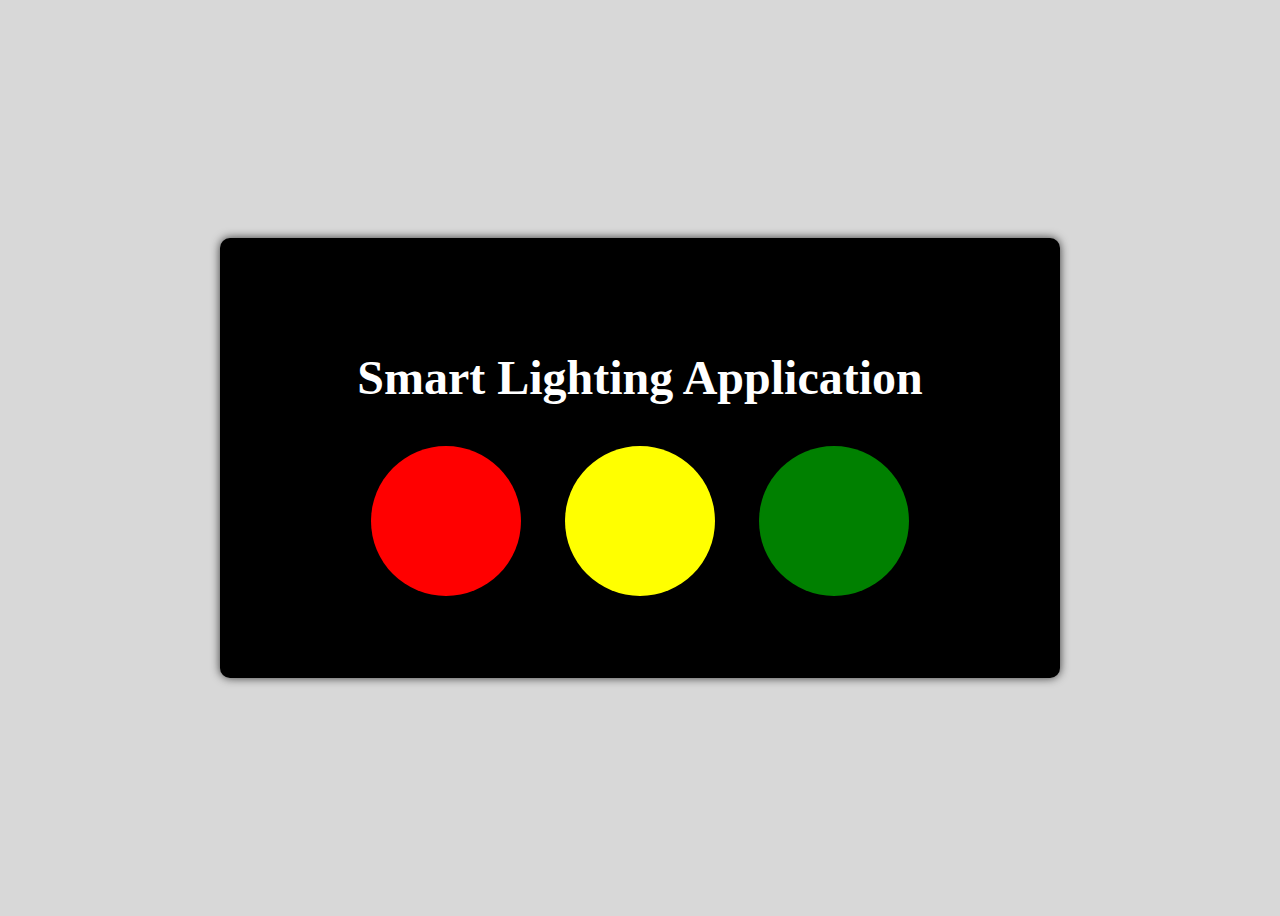
<file: topic2/index.html>
<!DOCTYPE html>
<html>
<head>
  <meta charset="UTF-8">
  <title>Smart Lighting Application</title>
  <link rel="stylesheet" href="styles.css">
</head>
<body>
  <div class="container">
    <h1>Smart Lighting Application</h1>
    <br>
    <div class="lighting-box">
      <table id="mytable">
        <tr>
          <td><div class="light" id="light1"></div></td>
          <td><div class="light" id="light2"></div></td>
          <td><div class="light" id="light3"></div></td>
        </tr>
      </table>
    </div>
  </div>
  <script src="https://code.jquery.com/jquery-3.6.0.min.js"></script>
  <script src="app.js"></script>
</body>
</html>
</file>
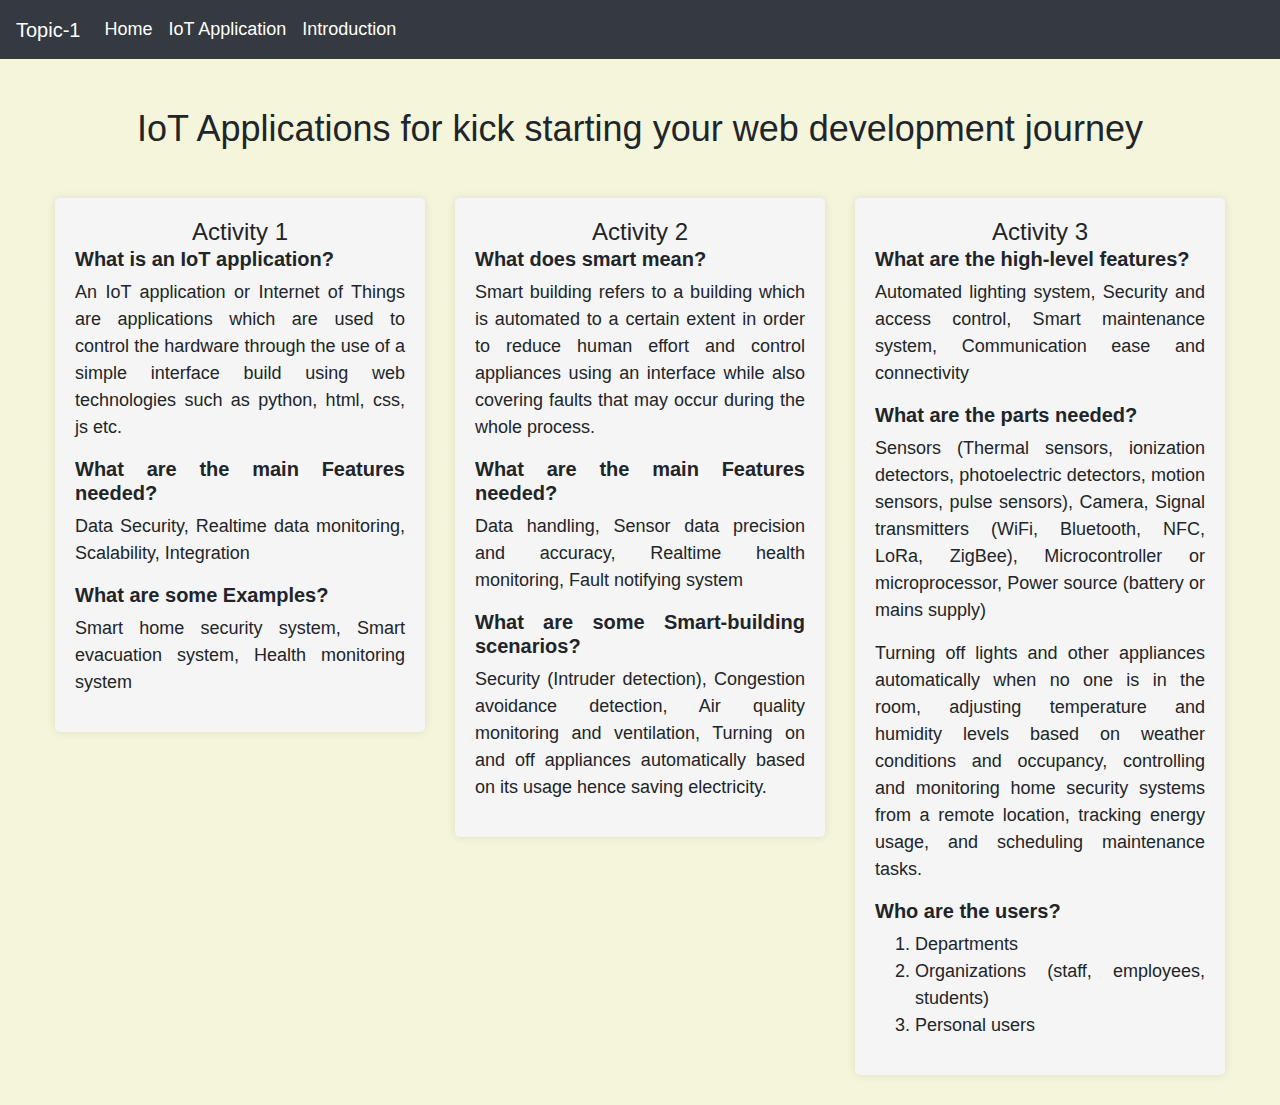
<file: topic1/home.html>
<!DOCTYPE html>
<html>
  <head>
    <meta charset="utf-8">
    <meta name="description" content="A web page about IoT Applications">
    <meta name="author" content="Aryan Duggal">
    <meta name="viewport" content="width=device-width, initial-scale=1.0">
    <title>IoT Applications</title>
    <link rel="stylesheet" href="https://stackpath.bootstrapcdn.com/bootstrap/4.3.1/css/bootstrap.min.css">
    <link rel="stylesheet" href="style.css">   
  </head>
  <body>
    <nav class="navbar navbar-expand-lg navbar-dark bg-dark">
      <a class="navbar-brand" href="#">Topic-1</a>
      <button class="navbar-toggler" type="button" data-toggle="collapse" data-target="#navbarNav" aria-controls="navbarNav" aria-expanded="false" aria-label="Toggle navigation">
        <span class="navbar-toggler-icon"></span>
      </button>
      <div class="collapse navbar-collapse" id="navbarNav">
        <ul class="navbar-nav">
          <li class="nav-item">
            <a class="nav-link text-white" href="home.html">Home</a> 
          </li>
          <li class="nav-item">
            <a class="nav-link text-white" href="iot-applications.html">IoT Application</a>           
          </li>
          <li class="nav-item">
            <a class="nav-link text-white" href="introduction.html">Introduction</a>           
          </li>       
        </ul>
      </div>
    </nav>
    <div class="container">
      <h1 class="mt-5 text-center">IoT Applications for kick starting your web development journey</h1>
      <div class="row mt-5">
        <div class="col-md-4">
          <div class="activity-box">
            <h2 class="text-center">Activity 1</h2>
            <h3>What is an IoT application?</h3>
            <p>An IoT application or Internet of Things are applications which are used to control the hardware through the use of a simple interface build using web technologies such as python, html, css, js etc.</p>
            <h3>What are the main Features needed?</h3>
            <p>Data Security, Realtime data monitoring, Scalability, Integration</p>
            <h3>What are some Examples?</h3>
            <p>Smart home security system, Smart evacuation system, Health monitoring system</p>
          </div>
        </div>
        <div class="col-md-4">
          <div class="activity-box">
            <h2 class="text-center">Activity 2</h2>
            <h3>What does smart mean?</h3>
            <p>Smart building refers to a building which is automated to a certain extent in order to reduce human effort and control appliances using an interface while also covering faults that may occur during the whole process.</p>
            <h3>What are the main Features needed?</h3>
            <p>Data handling, Sensor data precision and accuracy, Realtime health monitoring, Fault notifying system</p>
            <h3>What are some Smart-building scenarios?</h3>
            <p>Security (Intruder detection), Congestion avoidance detection, Air quality monitoring and ventilation, Turning on and off appliances automatically based on its usage hence saving electricity.</p>
          </div>
        </div>
        <div class="col-md-4">
          <div class="activity-box">
            <h2 class="text-center">Activity 3</h2>
            <h3>What are the high-level features?</h3>
            <p>Automated lighting system, Security and access control, Smart maintenance system, Communication ease and connectivity</p>
            <h3>What are the parts needed?</h3>
            <p>Sensors (Thermal sensors, ionization detectors, photoelectric detectors, motion sensors, pulse sensors), Camera, Signal transmitters (WiFi, Bluetooth, NFC, LoRa, ZigBee), Microcontroller or microprocessor, Power source (battery or mains supply)</p>
            <p>Turning off lights and other appliances automatically when no one is in the room, adjusting temperature and humidity levels based on weather conditions and occupancy, controlling and monitoring home security systems from a remote location, tracking energy usage, and scheduling maintenance tasks.</p>
            <h3>Who are the users?</h3>
            <ol>              
              <li>Departments</li>
              <li>Organizations (staff, employees, students)</li>
              <li>Personal users</li>           
            </ol>
          </div>
        </div>
      </div>
    </div>              
   </body>
</html>
</file>
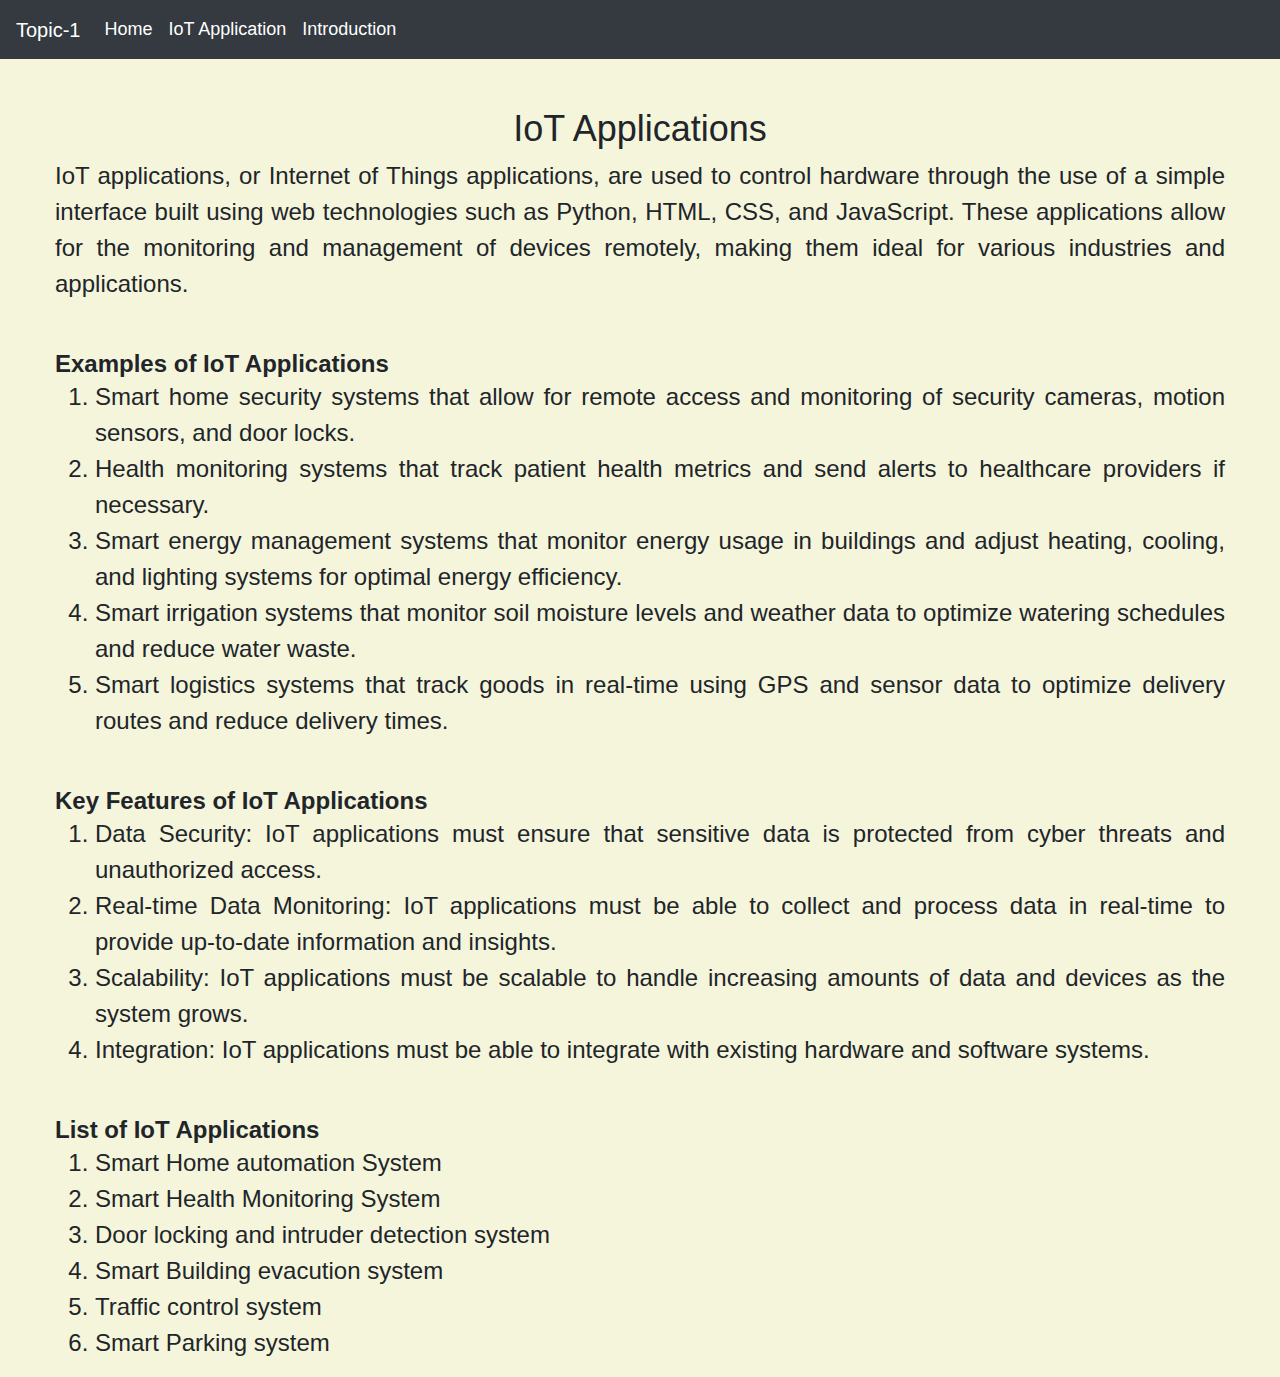
<file: topic1/iot-applications.html>
<!DOCTYPE html>
<html>
  <head>
    <meta charset="utf-8">
    <meta name="description" content="A web page about IoT Applications">
    <meta name="author" content="Aryan Duggal">
    <meta name="viewport" content="width=device-width, initial-scale=1.0">
    <title>IoT Applications</title>
    <link rel="stylesheet" href="https://stackpath.bootstrapcdn.com/bootstrap/4.3.1/css/bootstrap.min.css">
    <link rel="stylesheet" href="style.css">   
    <style>
        h2{
            font-weight: bold;
        }
        p,ol{
            font-size: 24px;
            text-align: justify;
            margin-top: auto;
            font-family: Arial, Helvetica, sans-serif;
        }
    </style>
</head>
  <body>
    <nav class="navbar navbar-expand-lg navbar-dark bg-dark">
      <a class="navbar-brand" href="#">Topic-1</a>
      <button class="navbar-toggler" type="button" data-toggle="collapse" data-target="#navbarNav" aria-controls="navbarNav" aria-expanded="false" aria-label="Toggle navigation">
        <span class="navbar-toggler-icon"></span>
      </button>
      <div class="collapse navbar-collapse" id="navbarNav">
        <ul class="navbar-nav">
          <li class="nav-item">
            <a class="nav-link text-white" href="home.html">Home</a> 
          </li>
          <li class="nav-item">
            <a class="nav-link text-white" href="iot-applications.html">IoT Application</a>           
          </li>
          <li class="nav-item">
            <a class="nav-link text-white" href="introduction.html">Introduction</a>           
          </li>
        </ul>
      </div>
    </nav>
    <div class="container">
      <h1 class="mt-5 text-center">IoT Applications</h1>
      <p>IoT applications, or Internet of Things applications, are used to control hardware through the use of a simple interface built using web technologies such as Python, HTML, CSS, and JavaScript. These applications allow for the monitoring and management of devices remotely, making them ideal for various industries and applications.</p>
      <h2 class="mt-5">Examples of IoT Applications</h2>
      <ol>
        <li>Smart home security systems that allow for remote access and monitoring of security cameras, motion sensors, and door locks.</li>
        <li>Health monitoring systems that track patient health metrics and send alerts to healthcare providers if necessary.</li>
        <li>Smart energy management systems that monitor energy usage in buildings and adjust heating, cooling, and lighting systems for optimal energy efficiency.</li>
        <li>Smart irrigation systems that monitor soil moisture levels and weather data to optimize watering schedules and reduce water waste.</li>
        <li>Smart logistics systems that track goods in real-time using GPS and sensor data to optimize delivery routes and reduce delivery times.</li>
      </ol>
      <h2 class="mt-5">Key Features of IoT Applications</h2>
      <ol>
        <li>Data Security: IoT applications must ensure that sensitive data is protected from cyber threats and unauthorized access.</li>
        <li>Real-time Data Monitoring: IoT applications must be able to collect and process data in real-time to provide up-to-date information and insights.</li>
        <li>Scalability: IoT applications must be scalable to handle increasing amounts of data and devices as the system grows.</li>
        <li>Integration: IoT applications must be able to integrate with existing hardware and software systems.</li>
      </ol>
      <h2 class="mt-5">List of IoT Applications</h2>
      <ol>
        <li>Smart Home automation System</li>
        <li>Smart Health Monitoring System</li>
        <li>Door locking and intruder detection system</li>
        <li>Smart Building evacution system</li>
        <li>Traffic control system</li>
        <li>Smart Parking system</li>
      </ol>
    </div>              
   </body>
</html>
</file>
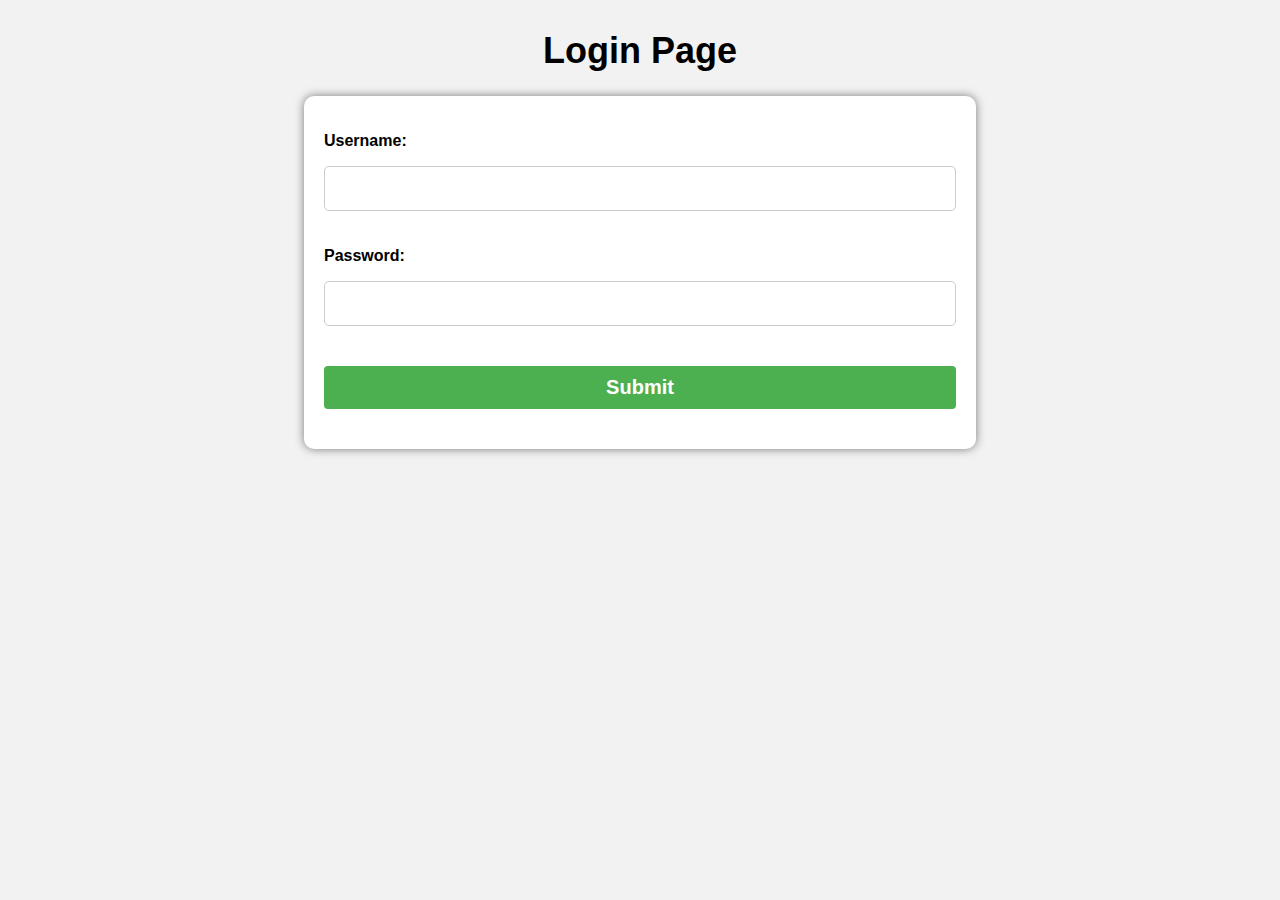
<file: topic3/login.html>
<!DOCTYPE html>
<html>
<head>
	<title>Login</title>
	<link rel="stylesheet" type="text/css" href="style.css">
</head>
<body>
	<h1>Login Page</h1>
	<form id="login-form" class="login-box">
		<label for="username"><p>Username:</p></label>
		<input type="text" id="username" name="username">
		<label for="password"><p>Password:</p></label>
		<input type="password" id="password" name="password">
		<input type="submit" value="Submit">
	</form>    
	<script src="login.js"></script>
</body>
</html>
</file>
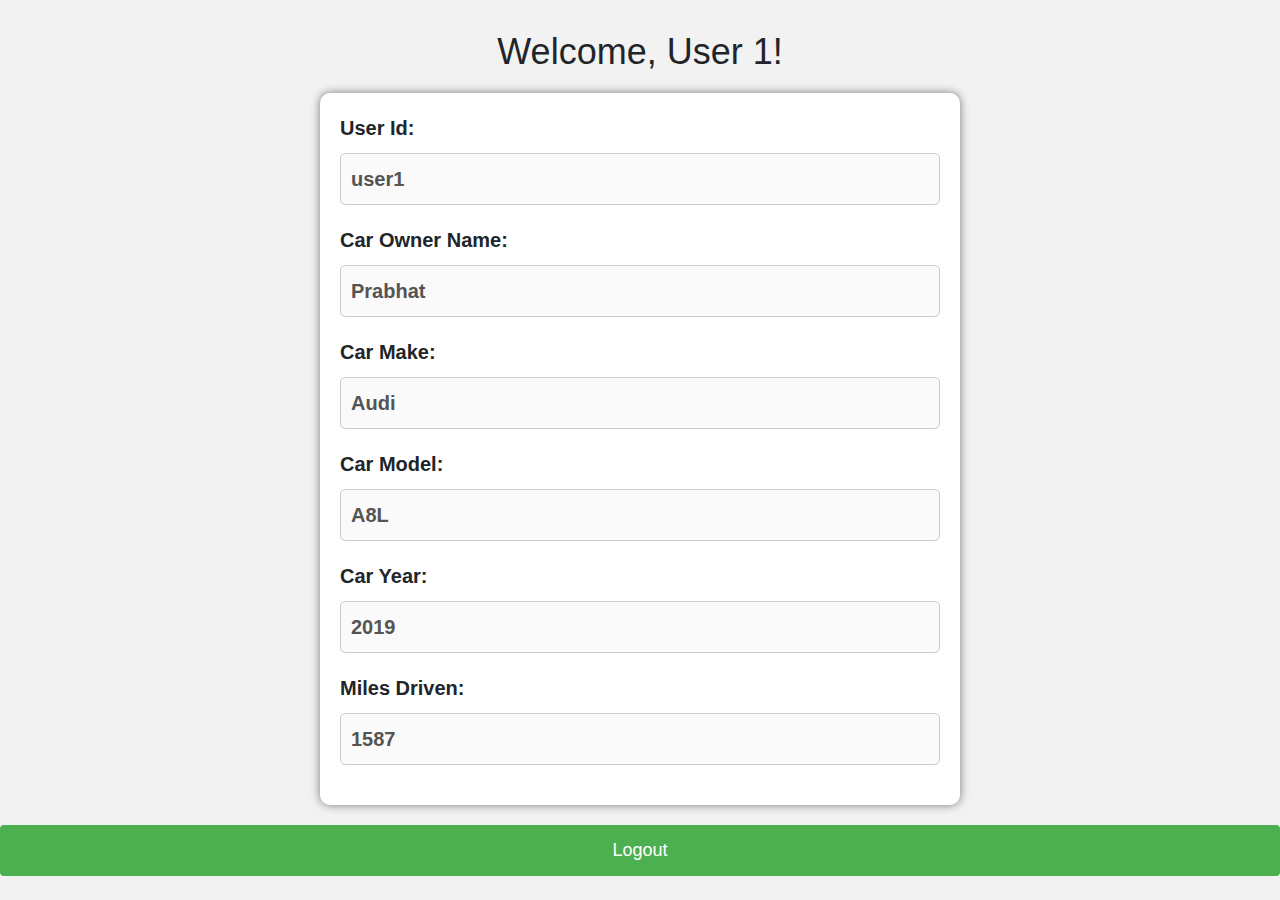
<file: topic3/user1.html>
<!DOCTYPE html>
<html>
  <head>
    <title>User1 Dashboard</title>
    <link rel="stylesheet" type="text/css" href="userstyle.css">
  </head>
  <body>
    <h1>Welcome, User 1!</h1>
    <form>
      <label for="username">User Id:</label>
      <input type="text" id="username" name="username" value="user1" disabled><br>

      <label for="name">Car Owner Name:</label>
      <input type="text" id="name" name="name" value="Prabhat" disabled><br>

      <label for="carMake">Car Make:</label>
      <input type="text" id="carMake" name="carMake" value="Audi" disabled><br>

      <label for="carModel">Car Model:</label>
      <input type="text" id="carModel" name="carModel" value="A8L" disabled><br>

      <label for="carYear">Car Year:</label>
      <input type="text" id="carYear" name="carYear" value="2019" disabled><br>

      <label for="carRange">Miles Driven:</label>
      <input type="text" id="carRange" name="carRange" value="1587" disabled>
    </form>
    <button id="logout-button" onclick="location.href='login.html';">Logout</button>
  </body>
</html>
</file>
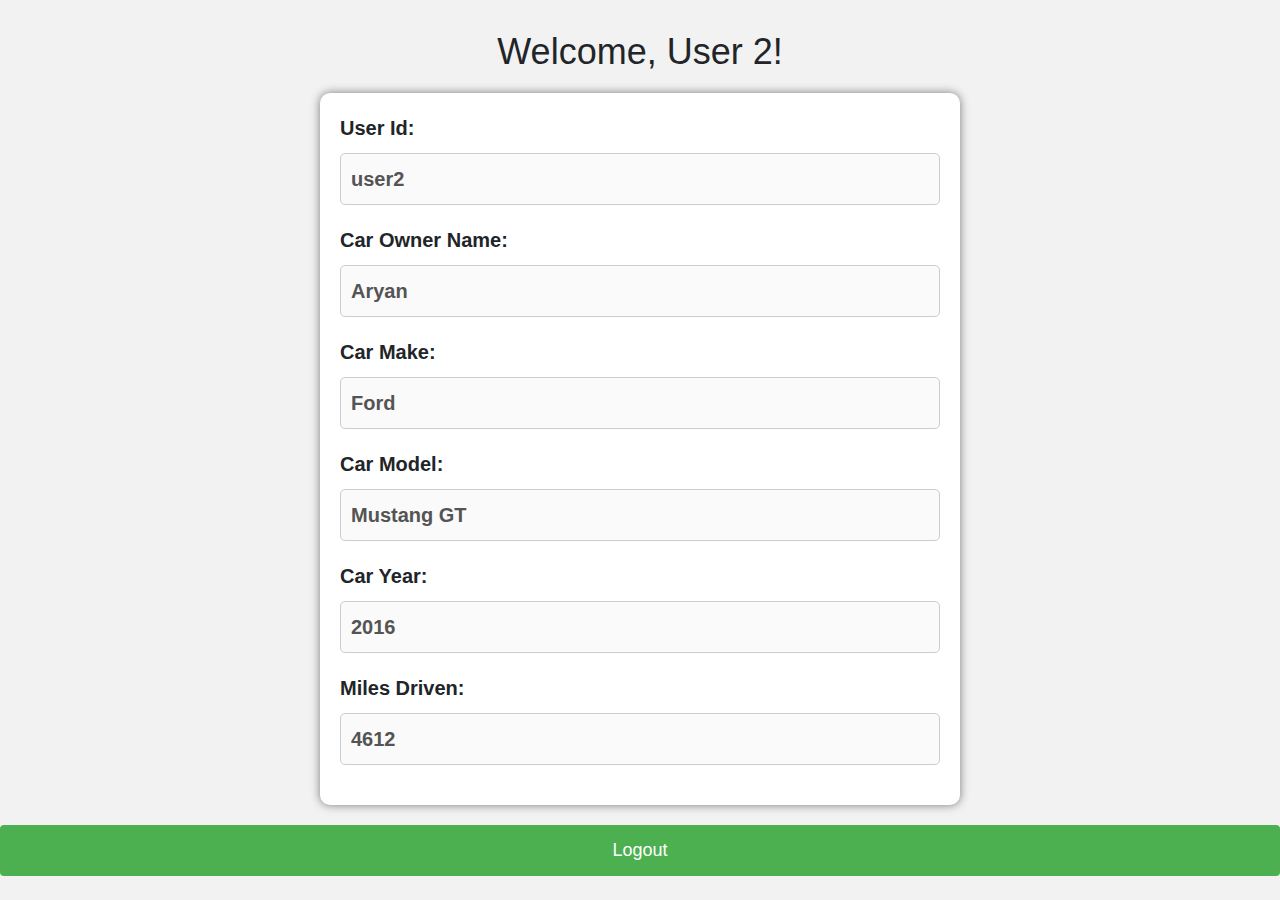
<file: topic3/user2.html>
<!DOCTYPE html>
<html>
  <head>
    <title>User2 Dashboard</title>
    <link rel="stylesheet" type="text/css" href="userstyle.css">
  </head>
  <body>
    <h1>Welcome, User 2!</h1>
    <form>
      <label for="username">User Id:</label>
      <input type="text" id="username" name="username" value="user2" disabled><br>

      <label for="name">Car Owner Name:</label>
      <input type="text" id="name" name="name" value="Aryan" disabled><br>

      <label for="carMake">Car Make:</label>
      <input type="text" id="carMake" name="carMake" value="Ford" disabled><br>

      <label for="carModel">Car Model:</label>
      <input type="text" id="carModel" name="carModel" value="Mustang GT" disabled><br>

      <label for="carYear">Car Year:</label>
      <input type="text" id="carYear" name="carYear" value="2016" disabled><br>

      <label for="carRange">Miles Driven:</label>
      <input type="text" id="carRange" name="carRange" value="4612" disabled><br>      
    </form>    
        <button id="logout-button" onclick="location.href='login.html';">Logout</button>
  </body>
</html>
</file>
<file: topic2/styles.css>
body {
  background-color:#D8D8D8;
  display: flex;
  justify-content: center;
  align-items: center;
  height: 100vh;
}

.container {
  background-color: black;
  border-radius: 10px;
  padding: 20px;
  width: 800px;
  height: 400px;
  box-shadow: 0px 0px 10px 0px rgba(0,0,0,0.75);
  display: flex;
  justify-content: center;
  align-items: center;
  flex-direction: column;
}

h1 {
  font-size: 48px;
  color: white;
  text-align: center;
  margin-bottom: 20px;
}

input[type="color"] {
  width: 30px;
  height: 30px;
  padding: 0;
  border: none;
  outline: none;
  margin-left: 10px;
  cursor: pointer;
}

.lights {
  display: flex;
  justify-content: center;
  margin-bottom: 20px;
}

.light {
  width: 150px;
  height: 150px;
  border-radius: 50%;
  margin: 0 20px;
}

#light1 { background-color: red; }
#light2 { background-color: yellow; }
#light3 { background-color: green; }

.controls {
  display: flex;
  align-items: center;
  margin-top: 20px;
  color: white;
  font-size: 18px;
}
</file>
<file: topic1/style.css>
body {
    background-color: beige;
  }
  
  /* Style the navbar */
  .navbar {
    background-color: black;
    font-size: 20px;
  }
  
  /* Style the links inside the navbar */
  .navbar a {
    color: white;
    text-decoration: none;
  }
  
  /* Style the active link */
  .active {
    color: white;
    text-decoration: underline;
  }

  h1 {
    font-size: 36px;
    text-align: center;
    margin-top: 30px;
  }
  

  h2 {
    font-size: 24px;
    text-align: justify;
    margin-top: auto;
    margin-bottom: auto;
  }

  h3 {
    font-size: 20px;
    text-align: justify;
    margin-top: auto;
    font-weight: bold;
  }

  p,ol,ul {
    font-family: Arial, Helvetica, sans-serif;
    font-size: 18px;
    line-height: 1.5;
    text-align: justify;
    align-self: auto;
  }
  
  pre {
    font-family: 'Times New Roman', Times, serif;
    font-size: 18px;
    line-height: 1.0;
    text-align: justify;
  }
  
  .activity-box {
    background-color: whitesmoke;
    padding: 20px;
    border-radius: 5px;
    margin-bottom: 30px;
    box-shadow: 0px 0px 10px rgba(0, 0, 0, 0.1);
  }
  
  .container {
    max-width: 1200px; /* Increase the max-width to 1200px */
    margin: 0 auto;
  }
</file>
<file: topic3/style.css>
body {
    font-family: Arial, sans-serif;
    background-color: #f2f2f2;
  }
  
  h1 {
    font-size: 36px;
    text-align: center;
    margin-top: 30px;
  }
  
  .login-box {
    width: 50%;
    margin: 0 auto;
    padding: 20px;
    border-radius: 10px;
    background-color: #fff;
    box-shadow: 0px 0px 10px 0px rgba(0,0,0,0.5);
  }
  
  label p {
    font-weight: bold;
  }
  
  input[type="text"],
  input[type="password"],
  input[type="submit"] {
    width: 100%;
    padding: 10px;
    border-radius: 5px;
    border: 1px solid #ccc;
    box-sizing: border-box;
    margin-bottom: 20px;
    font-size: 20px;
    font-weight: bold;
  }
  
  input[type="submit"] {
    background-color: #4CAF50;
    color: white;
    border: none;
    border-radius: 4px;
    cursor: pointer;
    margin-top: 20px;
  }
  
  input[type="submit"]:hover {
    background-color: #45a049;
  }
</file>
<file: topic3/userstyle.css>
@import url('https://maxcdn.bootstrapcdn.com/bootstrap/4.0.0/css/bootstrap.min.css');

body {
    font-family: Arial, sans-serif;
    background-color: #f2f2f2;
    font-size: 18px;
  }
  
  h1 {
    font-size: 36px;
    text-align: center;
    margin-top: 30px;
    margin-bottom: 20px;
  }
  
  form {
    width: 50%;
    margin: 0 auto;
    padding: 20px;
    border-radius: 10px;
    background-color: #fff;
    box-shadow: 0px 0px 10px 0px rgba(0, 0, 0, 0.5);
  }
  
  label {
    display: block;
    margin-bottom: 10px;
    font-weight: bold;
    font-size: 20px;
  }
  
  input[type="text"] {
    width: 100%;
    padding: 10px;
    border-radius: 5px;
    border: 1px solid #ccc;
    box-sizing: border-box;
    margin-bottom: 20px;
    font-size: 20px;
    font-weight: bold;
  }
  
  button {
    background-color: #4CAF50;
    color: white;
    padding: 12px 20px;
    border: none;
    border-radius: 4px;
    cursor: pointer;
    margin-top: 20px;
  }
  
  button:hover {
    background-color: #45a049;
  }
  
  a {
    color: white;
    text-decoration: none;
  }
  
  #logout-button {
    width: 100%;
  }
</file>
